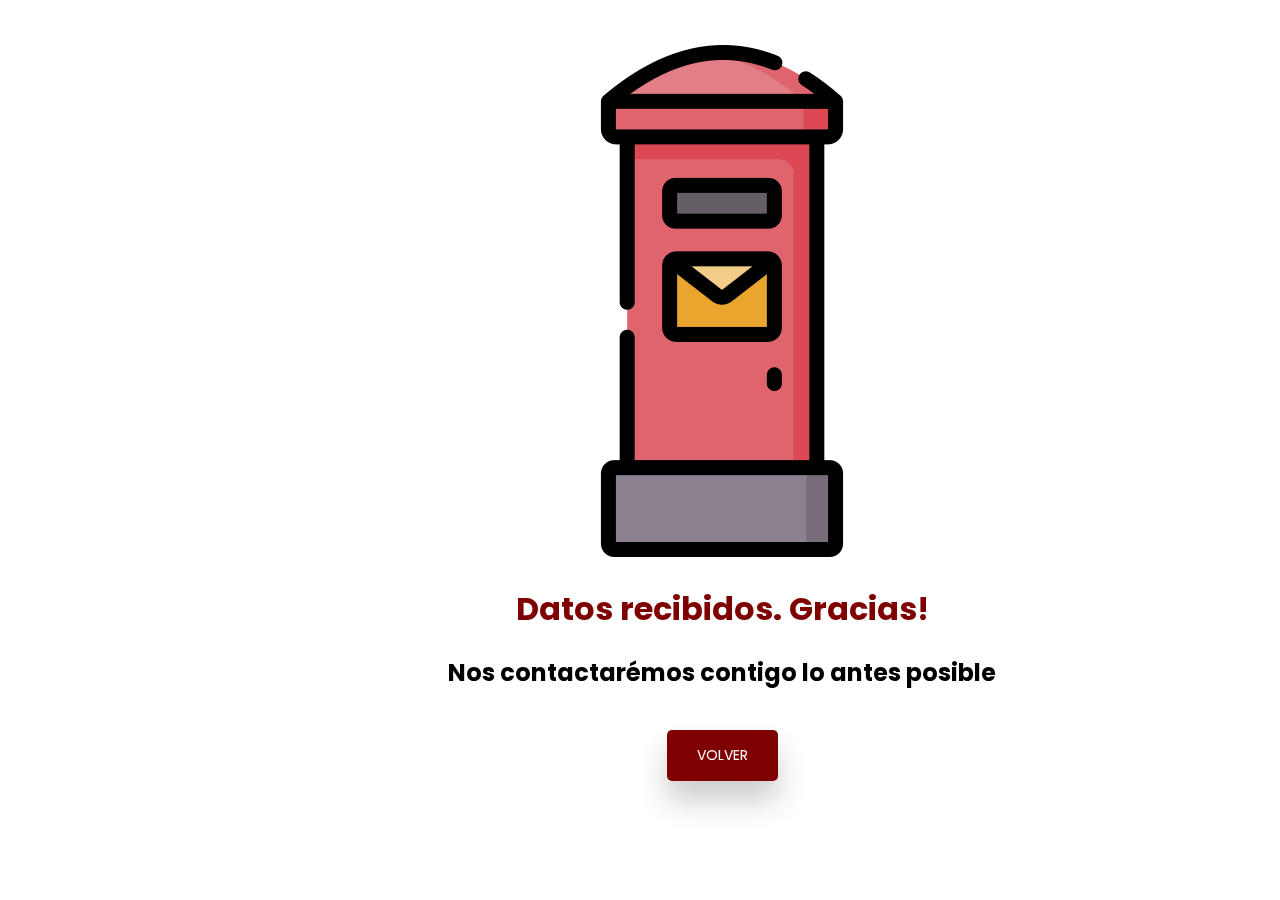
<file: datosEnviados.html>
<!DOCTYPE html>
<html lang="en">
<head>
    <meta charset="UTF-8">
    <meta http-equiv="X-UA-Compatible" content="IE=edge">
    <meta name="viewport" content="width=device-width, initial-scale=1.0">
    <link rel="stylesheet" href="datosEnviados.css">
    <link href="https://fonts.googleapis.com/css2?family=Poppins:wght@300;400;500;600;700&display=swap" rel="stylesheet"> 
    <link href="https://fonts.googleapis.com/css?family=Rubik" rel="stylesheet">
    <link href="https://fonts.googleapis.com/css2?family=Oswald:wght@200;300;400;500;600;700&display=swap" rel="stylesheet">
    <link href="https://fonts.googleapis.com/css2?family=Open+Sans:wght@300;400;500;600;700;800&display=swap" rel="stylesheet">
    <title>FloridaGym</title>
</head>
<body>
    <div class="container">
        <img src="imagenes/buzon.png" alt="">
        <h1 id="titulo">Datos recibidos. Gracias!</h1>
        <h2 id="subtitulo">Nos contactarémos contigo lo antes posible</h2>
        <a class="boton" href="index.html">VOLVER</a>
    </div>
    
</body>
</html>
</file>
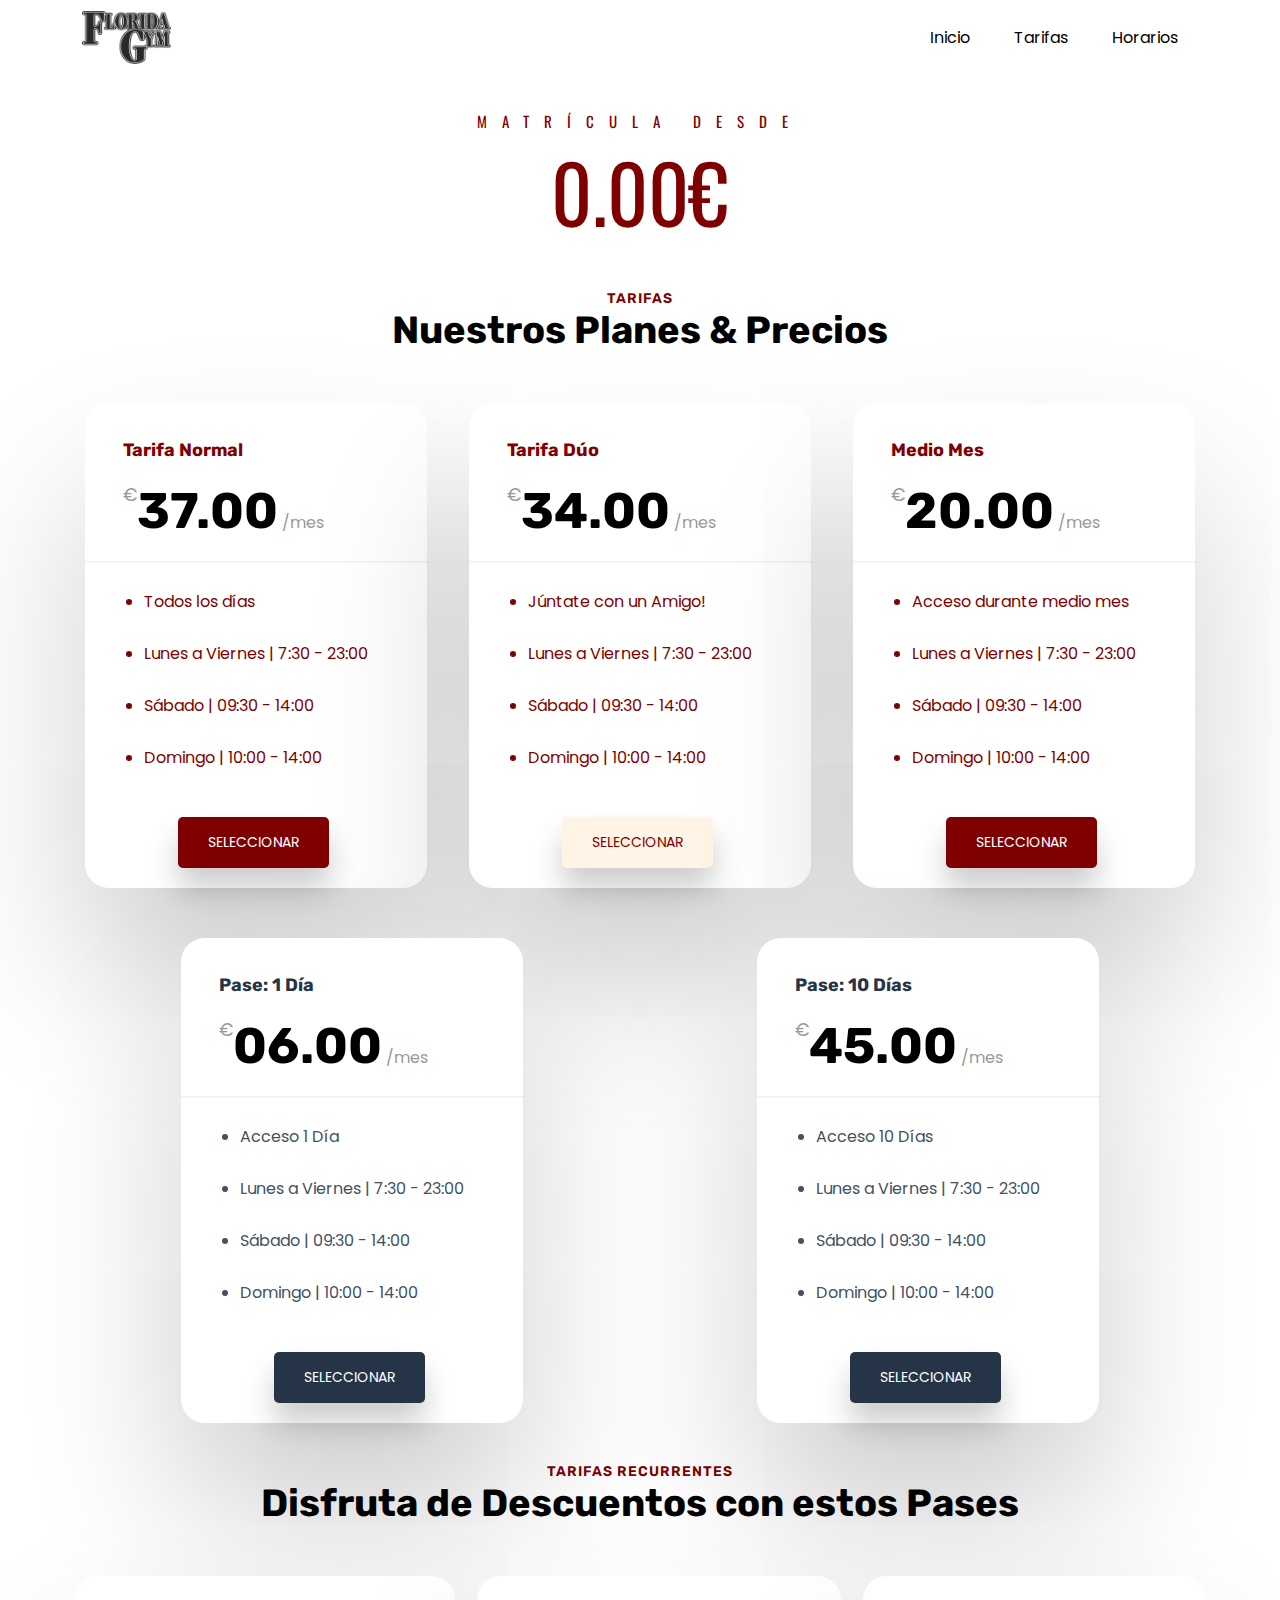
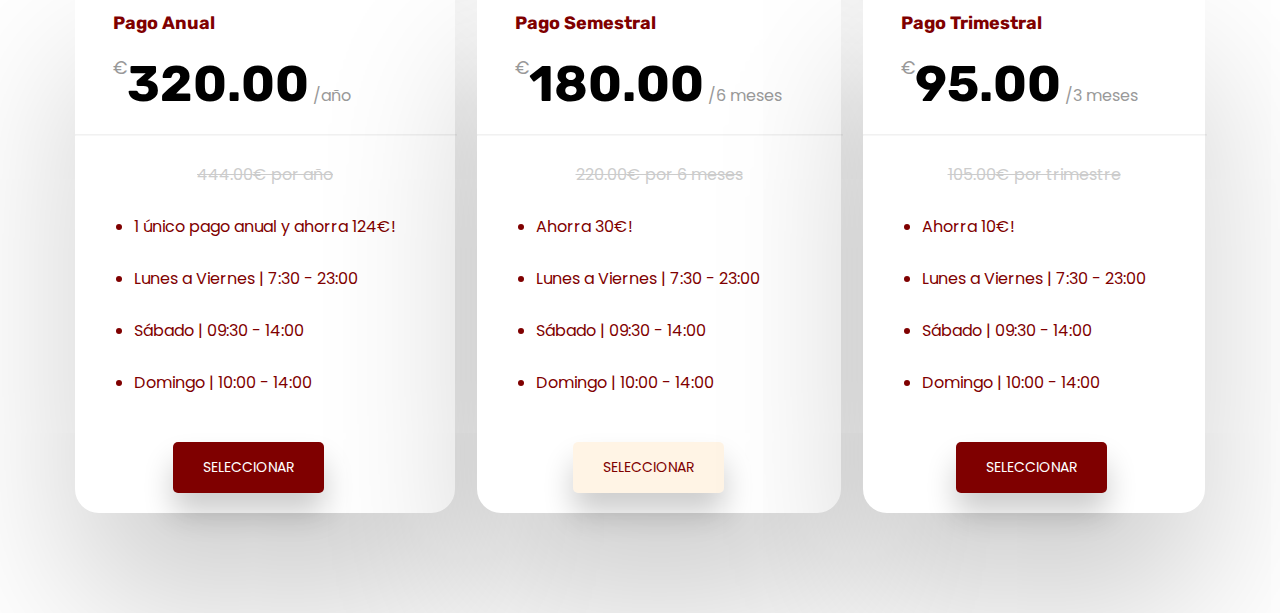
<file: tarifas.html>
<!DOCTYPE html>
<html lang="es">
<head>
    <meta charset="UTF-8">
    <meta http-equiv="X-UA-Compatible" content="IE=edge">
    <meta name="viewport" content="width=device-width, initial-scale=1.0">
    <link href="https://fonts.googleapis.com/css2?family=Poppins:wght@300;400;500;600;700&display=swap" rel="stylesheet"> 
    <link href="https://fonts.googleapis.com/css?family=Rubik" rel="stylesheet">
    <link href="https://fonts.googleapis.com/css2?family=Oswald:wght@200;300;400;500;600;700&display=swap" rel="stylesheet">
    <link href="https://fonts.googleapis.com/css2?family=Open+Sans:wght@300;400;500;600;700;800&display=swap" rel="stylesheet">
    <link rel="stylesheet" href="https://use.fontawesome.com/releases/v5.8.1/css/all.css" integrity="sha384-50oBUHEmvpQ+1lW4y57PTFmhCaXp0ML5d60M1M7uH2+nqUivzIebhndOJK28anvf" crossorigin="anonymous">  
    <link rel="stylesheet" href="header.css">
    <link rel="stylesheet" href="tarifas.css">
    <title>FloridaGym</title>
</head>
<body>
    <header>
        <div class="menu">

            <div class="contenedor">
                <img class="logo" src="imagenes/logoFloridaGym.png">
                <nav>
                    <ul>
                        <li><a href="index.html">Inicio</a></li>
                        <li><a href="tarifas.html">Tarifas</a></li>
                        <li><a href="horarios.html">Horarios</a></li>
                    </ul>
                </nav>
            </div>
        </div>
    </header>

    <section id="matricula">
        <div class="rojo ini">MATRÍCULA DESDE</div>
        <div class="rojo cero">0.00€</div>
    </section>

    <section id="tarifas">
        <div class="contenedor">
            <h2>TARIFAS</h2>
            <h3>Nuestros Planes & Precios</h3>
            <div class="contenedor-precios">
                <div class="tabla" id="uno">
                    <ul>
                        <li>Tarifa Normal</li>
                        <li>
                            <span class="euro">€</span>
                            <span class="numero">37.00</span>
                            <span class="mes">/mes</span>
                        </li>
                        <hr>
                        <li class="item">Todos los días</li>
                        <li class="item">Lunes a Viernes | 7:30 - 23:00</li>
                        <li class="item">Sábado | 09:30 - 14:00</li>
                        <li class="item">Domingo | 10:00 - 14:00</li>
                    </ul>
                    <a class="boton" href="">SELECCIONAR</a>
                </div>
                <div class="tabla" id="dos">
                    <ul>
                        <li>Tarifa Dúo</li>
                        <li>
                            <span class="euro">€</span>
                            <span class="numero">34.00</span>
                            <span class="mes">/mes</span>
                        </li>
                        <hr>
                        <li class="item">Júntate con un Amigo!</li>
                        <li class="item">Lunes a Viernes | 7:30 - 23:00</li>
                        <li class="item">Sábado | 09:30 - 14:00</li>
                        <li class="item">Domingo | 10:00 - 14:00</li>
                    </ul>
                    <a class="boton" href="">SELECCIONAR</a>
                </div>
                <div class="tabla" id="tres">
                    <ul>
                        <li>Medio Mes</li>
                        <li>
                            <span class="euro">€</span>
                            <span class="numero">20.00</span>
                            <span class="mes">/mes</span>
                        </li>
                        <hr>
                        <li class="item">Acceso durante medio mes</li>
                        <li class="item">Lunes a Viernes | 7:30 - 23:00</li>
                        <li class="item">Sábado | 09:30 - 14:00</li>
                        <li class="item">Domingo | 10:00 - 14:00</li>
                    </ul>
                    <a class="boton" href="">SELECCIONAR</a>
                </div>
            </div>
            <div class="contenedor-precios">
                <div class="tabla" id="cuatro">
                    <ul>
                        <li>Pase: 1 Día</li>
                        <li>
                            <span class="euro">€</span>
                            <span class="numero">06.00</span>
                            <span class="mes">/mes</span>
                        </li>
                        <hr>
                        <li class="item">Acceso 1 Día</li>
                        <li class="item">Lunes a Viernes | 7:30 - 23:00</li>
                        <li class="item">Sábado | 09:30 - 14:00</li>
                        <li class="item">Domingo | 10:00 - 14:00</li>
                    </ul>
                    <a class="boton" href="">SELECCIONAR</a>
                </div>
                <div class="tabla" id="cinco">
                    <ul>
                        <li>Pase: 10 Días</li>
                        <li>
                            <span class="euro">€</span>
                            <span class="numero">45.00</span>
                            <span class="mes">/mes</span>
                        </li>
                        <hr>
                        <li class="item">Acceso 10 Días</li>
                        <li class="item">Lunes a Viernes | 7:30 - 23:00</li>
                        <li class="item">Sábado | 09:30 - 14:00</li>
                        <li class="item">Domingo | 10:00 - 14:00</li>
                    </ul>
                    <a class="boton" href="">SELECCIONAR</a>
                </div>
            </div>
        </div>
    </section>
    <section id="tarifas">
        <div class="contenedor">
            <h2>TARIFAS RECURRENTES</h2>
            <h3>Disfruta de Descuentos con estos Pases</h3>
            <div class="contenedor-precios">
                <div class="tabla" id="seis">
                    <ul>
                        <li>Pago Anual</li>
                        <li>
                            <span class="euro">€</span>
                            <span class="numero">320.00</span>
                            <span class="mes">/año</span>
                        </li>
                        <hr>
                        <li class="item no-incluido">444.00€ por año</li>
                        <li class="item">1 único pago anual y ahorra 124€!</li>
                        <li class="item">Lunes a Viernes | 7:30 - 23:00</li>
                        <li class="item">Sábado | 09:30 - 14:00</li>
                        <li class="item">Domingo | 10:00 - 14:00</li>
                    </ul>
                    <a class="boton" href="">SELECCIONAR</a>
                </div>
                <div class="tabla" id="siete">
                    <ul>
                        <li>Pago Semestral</li>
                        <li>
                            <span class="euro">€</span>
                            <span class="numero">180.00</span>
                            <span class="mes">/6 meses</span>
                        </li>
                        <hr>
                        <li class="item no-incluido">220.00€ por 6 meses</li>
                        <li class="item">Ahorra 30€!</li>
                        <li class="item">Lunes a Viernes | 7:30 - 23:00</li>
                        <li class="item">Sábado | 09:30 - 14:00</li>
                        <li class="item">Domingo | 10:00 - 14:00</li>
                    </ul>
                    <a class="boton" href="">SELECCIONAR</a>
                </div>
                <div class="tabla" id="ocho">
                    <ul>
                        <li>Pago Trimestral</li>
                        <li>
                            <span class="euro">€</span>
                            <span class="numero">95.00</span>
                            <span class="mes">/3 meses</span>
                        </li>
                        <hr>
                        <li class="item no-incluido">105.00€ por trimestre</li>
                        <li class="item">Ahorra 10€!</li>
                        <li class="item">Lunes a Viernes | 7:30 - 23:00</li>
                        <li class="item">Sábado | 09:30 - 14:00</li>
                        <li class="item">Domingo | 10:00 - 14:00</li>
                    </ul>
                    <a class="boton" href="">SELECCIONAR</a>
                </div>
            </div>
        </div>
    </section>

    <footer id="footer">

    </footer>
    
    <!-- jQuery -->
    <script src="https://code.jquery.com/jquery-3.6.3.min.js" integrity="sha256-pvPw+upLPUjgMXY0G+8O0xUf+/Im1MZjXxxgOcBQBXU=" crossorigin="anonymous">
    </script>

    <!-- POP UP -->
    <div class="popup" style="display: none;">
        <p>DATOS DE SUSCRIPCIÓN</p>
        <form action="">
            <input type="text" placeholder="Nombre y Apellidos" id="nombreApellidos">
            <input type="text" placeholder="Email" id="email">
            <input type="text" placeholder="Teléfono" id="telefono">
            <input type="submit" value="CONTACTAME!" id="contactame">
            <p class="cerrar">X</p>
        </form>
    </div>

    <script src="tarifas.js"></script>

</body>
</html>
</file>
<file: datosEnviados.css>
.container {
    top: 5%;
    position: fixed;
    left: 33%;
    width: 600px;
    height: 300px;
    text-align: center;
    font-family: 'Poppins';
}

.boton {
    background: #7f0000;
    color: #fff;
    text-decoration: none;
    padding: 15px 30px;
    border-radius: 5px;
    font-size: 14px;
    box-shadow: 0px 20px 30px 0px rgba(0, 0, 0, 0.2);
    margin-top: 20px;
    display: inline-block;
}

.container h1 {
    color: #7f0000;
}
</file>
<file: header.css>
body {
    padding: 0;
    margin: 0;
    font-family: 'Poppins';
}

/* HEADER */

.contenedor {
    width: 90%;
    max-width: 1280px;
    margin: auto;
}

header {
    background-repeat: no-repeat;
    background-position: bottom center;
    height: 100px;
}

.menu {
    background: #fff;
    padding: 9px 20px;
}

.menu .contenedor {
    display: flex;
    justify-content: space-between;
    align-items: center;
}

header .logo {
    width: 8%;
}

header .contenedor-inicio {
    display: flex;
    justify-content: center;
    margin: 9vh 0;
}

header .titular, header .imagen {
    width: 40%;
}

header h1 {
    font-family: 'Rubik';
    font-size: 52px;
    color: #fff;
    text-shadow: 1px 2px 50px #000;
}

header p {
    color: #fff;
    line-height: 30px;
}

header img {
    width: 100%;
}

nav ul li {
    display: inline-block;
    margin: 0 20px;
}

nav ul li a {
    text-decoration: none;
    color: #000;
}

.boton {
    background: #253547;
    color: #fff;
    text-decoration: none;
    padding: 15px 30px;
    border-radius: 5px;
    font-size: 14px;
    box-shadow: 0px 20px 30px 0px rgba(0, 0, 0, 0.2);
    margin-top: 20px;
    display: inline-block;
    margin-left: 15%;
}
</file>
<file: tarifas.css>
.rojo {
    color: #7f0000;
}

#matricula {
    padding-top: 10px;
    text-align: center;
    font-family: 'Oswald';
}

#matricula .ini {
    letter-spacing: 15px;
    font-size: 15px;
}

#matricula .cero {
    font-size: 80px;
    margin-bottom: 0;
}

#tarifas h2{
    font-family: 'Poppins';
    font-weight: 600;
    text-transform: uppercase;
    font-size: 14px;
    color: #7f0000!important;
    letter-spacing: 1px;
}

#tarifas h3 {
    font-weight: 500;
    font-size: 38px;
}

#tarifas {
    padding-top: 40px;
}

#tarifas h2, #tarifas h3 {
    text-align: center;
    margin: 0;
    font-family: 'Rubik';
}

#tarifas h3 {
    font-weight: bold;
}

.contenedor-precios {
    margin-top: 50px;
    display: flex;
    justify-content: space-around;
}

#tarifas .tabla{
    background: #fff;
    border-radius: 24px;
    box-shadow: 0px 90px 160px 0px rgba(0, 0, 0, 0.2);
    padding: 20px 59px;
}

#tarifas ul {
    padding: 0px;
}

#tarifas .tabla li:nth-child(1) {
    font-family: 'Rubik';
    color: #7f0000;
    list-style: none;
    margin-bottom: 20px;
    font-size: 18px;
    font-weight: bold;
    margin-left: -21px;
}

#tarifas .tabla .euro {
    position: absolute;
    color: #999;
    font-size: 18px;
}

#tarifas .tabla .numero {
    font-family: 'Rubik';
    font-weight: bold;
    font-size: 50px;
    margin-left: 14px;
}

#tarifas .mes {
    color: #999;
}

#tarifas .tabla li:nth-child(2) {
    list-style: none;
    margin-bottom: 48px;
    margin-left: -21px;
}

#tarifas .item {
    color: #7f0000;
    margin-bottom: 27px;
}

#tarifas #dos .item {
    color: #7f0000;
}

#tarifas .item span {
    color: #666;
}

#tarifas #tres .item {
    color: #7f0000;
}

#tarifas #dos a {
    color: #7f0000;
    background: rgba(255, 143, 0, 0.1);
}

#tarifas #uno a{
    color: #fff;
    background: #7f0000;
}

#tarifas #tres a {
    color: #fff;
    background: #7f0000;
}

#tarifas #seis a {
    color: #fff;
    background: #7f0000;
}

#tarifas #siete a {
    color: #7f0000;
    background: rgba(255, 143, 0, 0.1);
}

#tarifas #ocho a {
    color: #fff;
    background: #7f0000;
}

#tarifas #dos li:nth-child(1) {
    color: #7f0000;
}

#tarifas #tres li:nth-child(1) {
    color: #7f0000;
}

#tarifas #cuatro li:nth-child(1) {
    color: #253547;
}

#tarifas #cinco li:nth-child(1) {
    color: #253547;
}

#tarifas #cuatro .item, #cinco .item {
    color: #425263;
}

#tarifas .no-incluido {
    text-align: center;
    list-style: none;
    text-decoration: line-through;
    color: #ccc;
}

#tarifas #dos .no-incluido {
    color: #ccc;
}

#tarifas .tabla {
    position: relative;
}

#tarifas hr {
    position: absolute;
    top: 150px;
    left: 0;
    width: 100%;
    border-color: #2423230d;
}

#footer {
    height: 100px;
}

/* POP UP */

.popup {
    top: 20%;
    position: fixed;
    left: 35%;
    width: 500px;
    height: 300px;
    background: #fff;
    box-shadow: 1px 1px 7px #000;
    text-align: center;
}

.popup p {
    color:#000;
    font-weight: bold;
}

.popup input[type="submit"] {
    display: block;
    width: 166px;
    margin: auto;
    margin-top: 5px;
    background: #7f0000;
    padding: 15px;
    color: #fff;
    font-size: 15px;
    border-radius: 5px;
}

.popup input[type="text"] {
    padding: 15px;
    font-size: 15px;
    width: 55%;
    margin-bottom: 10px;
}

.popup .cerrar {
    position: absolute;
    top: -16px;
    right: 0;
    color: #fff;
    background: #7f0000;
    width: 30px;
    cursor: pointer;
}
</file>
